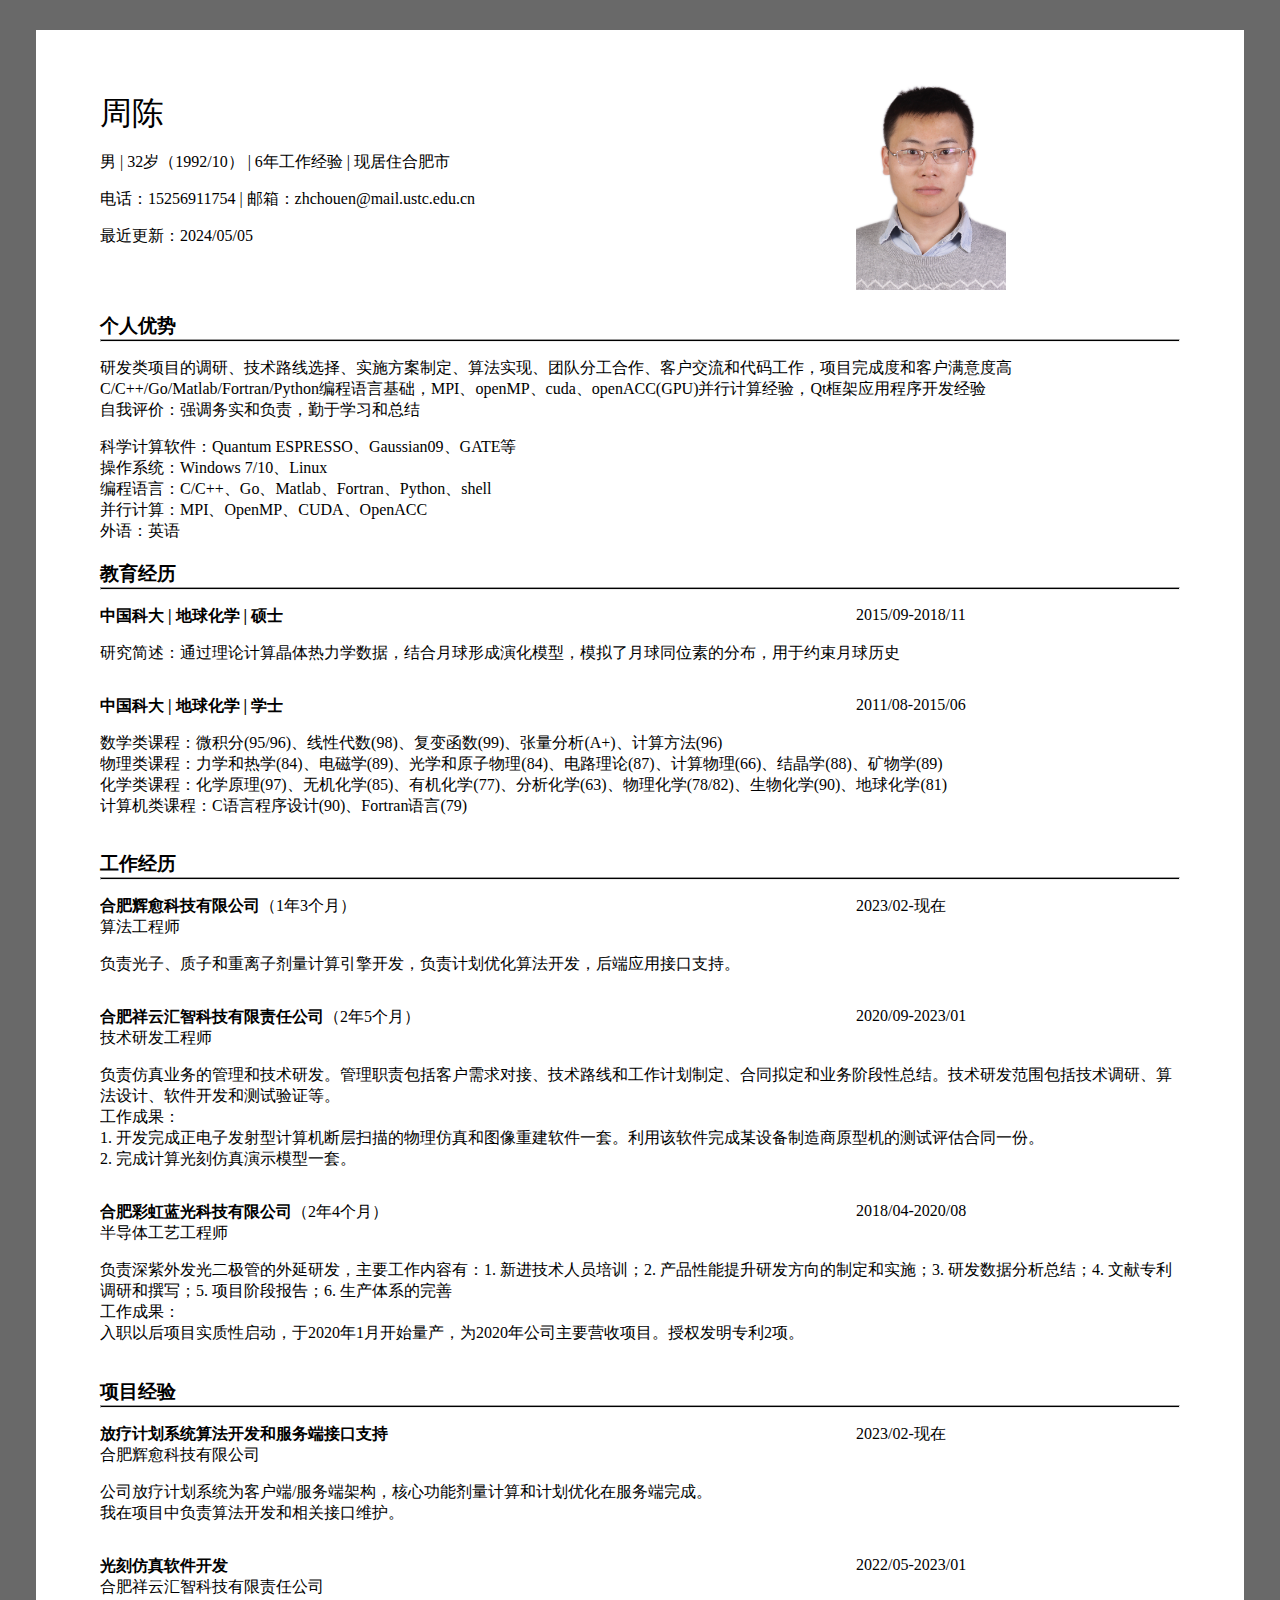
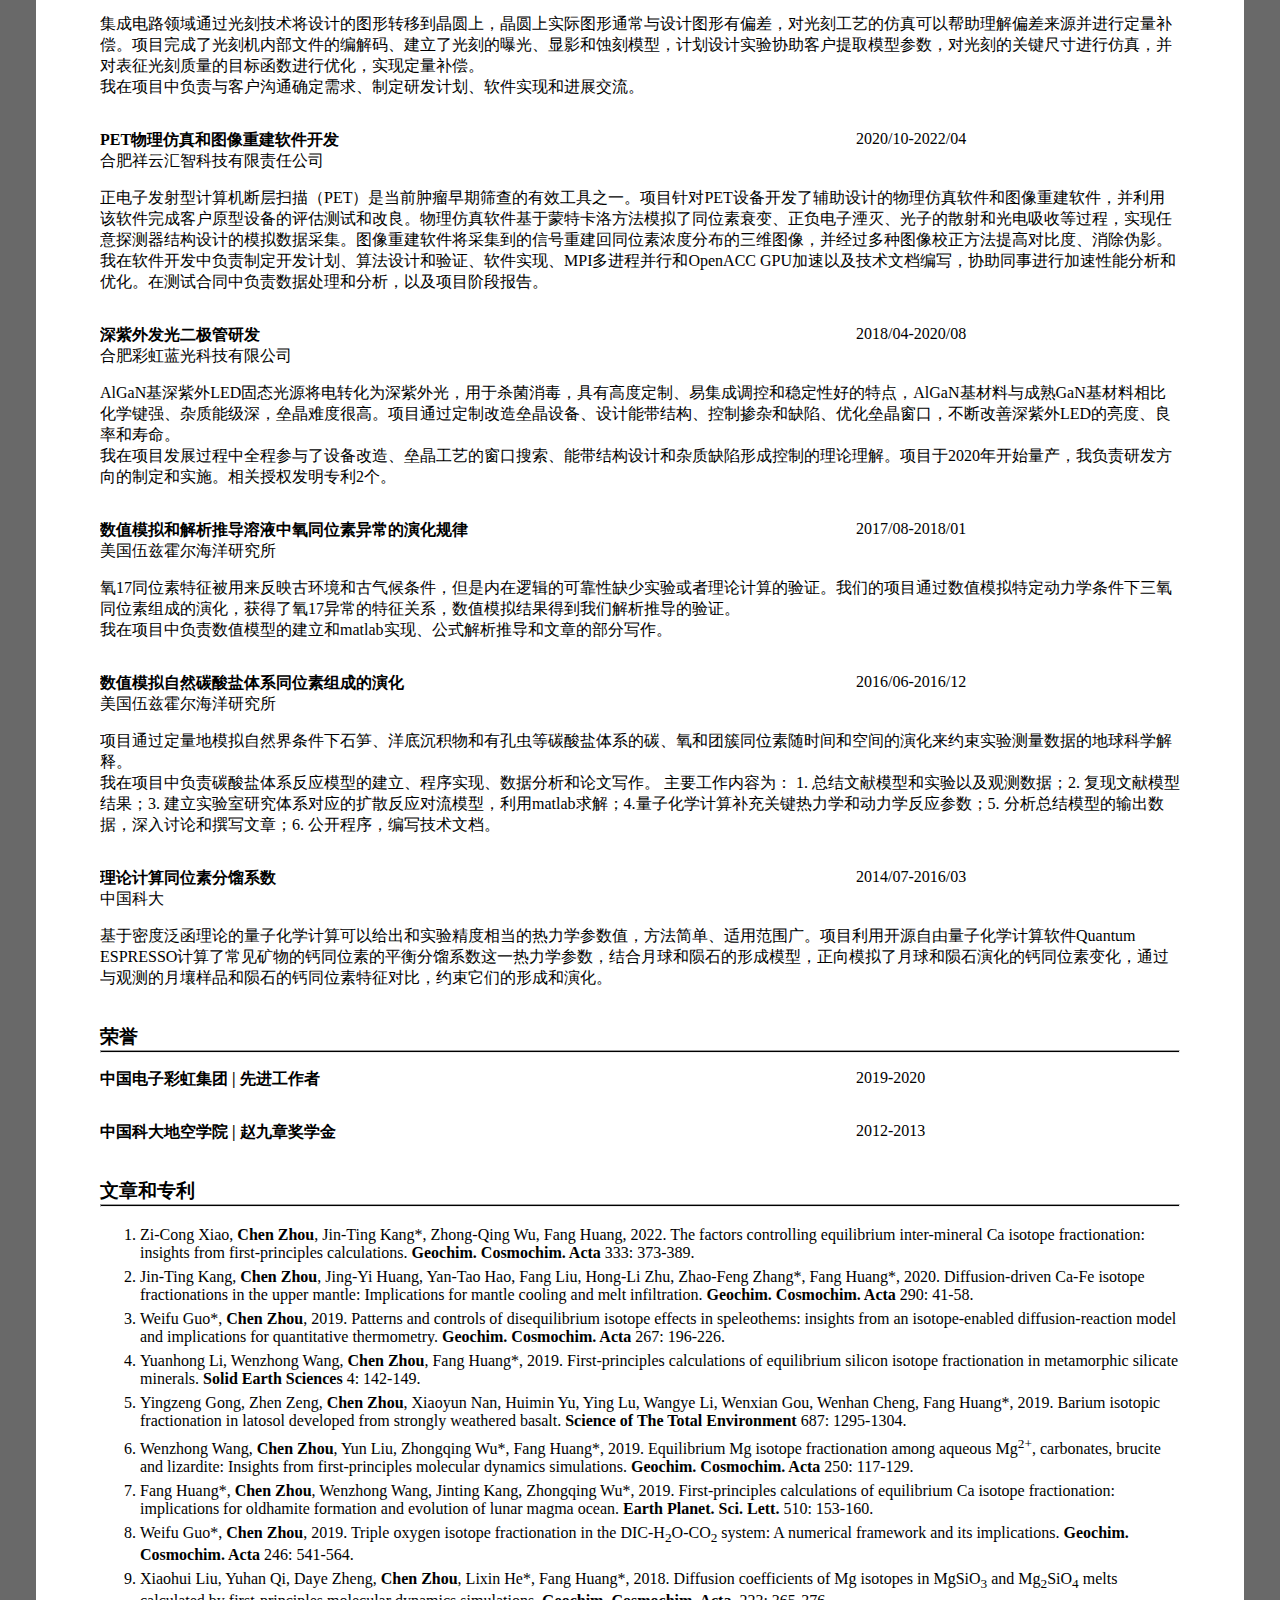
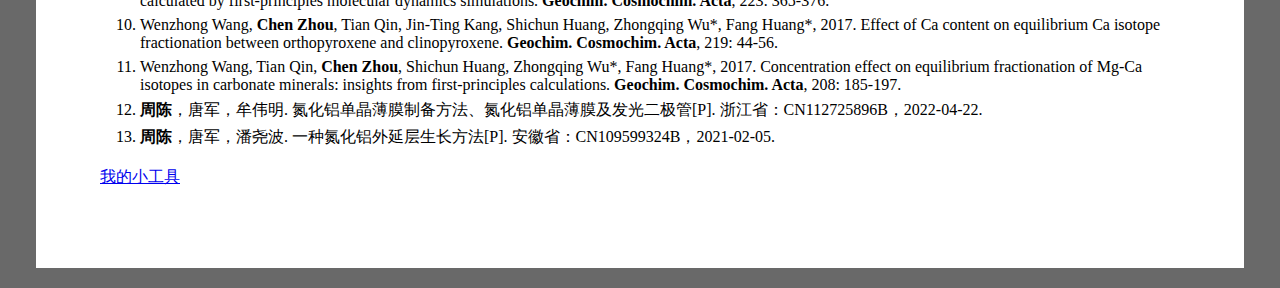
<file: index.html>
<!doctype html>
<html>
<head>
<meta http-equiv="Content-Type" content="text/html; charset=utf-8">
<meta name="viewport" content="width=device-width, initial-scale=1.0">
<meta name="keywords" content="Chen Zhou, Zhou, Chen">
<meta name="description" content="Chen Zhou's CV">

<link rel="stylesheet" href="./css/cv.css" type="text/css">

<title>周陈</title>
</head>
<body>
    <div class="container">
    <!--    Personal Profile    -->
    <div class="profile">
      <div class="introduction">
        <div id="info">
          <p id="name">周陈</p>
          <p id="address">男 | 32岁（1992/10） | 6年工作经验 | 现居住合肥市</p>
          <p id="contact">电话：15256911754 | 邮箱：zhchouen@mail.ustc.edu.cn</p>
          <p id="update">最近更新：2024/05/05</p>
        </div>
        <div id="image"><img class="myphoto" src="./img/2017-02-21.jpg" alt="My Recent Photo" /></div>
      </div>
    </div>
   
   <!--    Skills    -->
<div class="section">
<h3 class="subtitle">个人优势</h3>
<hr class="line" />
  <p class="skill">研发类项目的调研、技术路线选择、实施方案制定、算法实现、团队分工合作、客户交流和代码工作，项目完成度和客户满意度高<br />
  C/C++/Go/Matlab/Fortran/Python编程语言基础，MPI、openMP、cuda、openACC(GPU)并行计算经验，Qt框架应用程序开发经验<br />
  自我评价：强调务实和负责，勤于学习和总结<br />
  </p>
  <p class="skill">科学计算软件：Quantum ESPRESSO、Gaussian09、GATE等<br />
   操作系统：Windows 7/10、Linux<br />
   编程语言：C/C++、Go、Matlab、Fortran、Python、shell<br />
   并行计算：MPI、OpenMP、CUDA、OpenACC<br />
   外语：英语
</p>
</div>

    <!--    Education    -->
    <div class="section">
    <h3 class="subtitle">教育经历</h3>
    <hr class="line" />
    <div class="event">
      <p class="affiliation"><b>中国科大 | 地球化学 | 硕士</b></p>
      <p class="time">2015/09-2018/11</p>
      <p class="process">研究简述：通过理论计算晶体热力学数据，结合月球形成演化模型，模拟了月球同位素的分布，用于约束月球历史</p>
    </div>
    <div class="event">
      <p class="affiliation"><b>中国科大 | 地球化学 | 学士</b></p>
      <p class="time">2011/08-2015/06</p>
      <p class="process">数学类课程：微积分(95/96)、线性代数(98)、复变函数(99)、张量分析(A+)、计算方法(96)<br />
      物理类课程：力学和热学(84)、电磁学(89)、光学和原子物理(84)、电路理论(87)、计算物理(66)、结晶学(88)、矿物学(89)<br />
      化学类课程：化学原理(97)、无机化学(85)、有机化学(77)、分析化学(63)、物理化学(78/82)、生物化学(90)、地球化学(81)<br />
      计算机类课程：C语言程序设计(90)、Fortran语言(79)</p>
    </div>
    </div>


    <!--    Job Experience    -->
    <div class="section">
    <h3 class="subtitle">工作经历</h3>
    <hr class="line" />
    <div class="event">
      <p class="affiliation"><b>合肥辉愈科技有限公司</b>（1年3个月）<br />算法工程师</p>
      <p class="time">2023/02-现在</p>
      <p class="process">负责光子、质子和重离子剂量计算引擎开发，负责计划优化算法开发，后端应用接口支持。</p>
    </div>
    <div class="event">
      <p class="affiliation"><b>合肥祥云汇智科技有限责任公司</b>（2年5个月）<br />技术研发工程师</p>
      <p class="time">2020/09-2023/01</p>
      <p class="process">负责仿真业务的管理和技术研发。管理职责包括客户需求对接、技术路线和工作计划制定、合同拟定和业务阶段性总结。技术研发范围包括技术调研、算法设计、软件开发和测试验证等。<br />工作成果：<br />1. 开发完成正电子发射型计算机断层扫描的物理仿真和图像重建软件一套。利用该软件完成某设备制造商原型机的测试评估合同一份。<br />2. 完成计算光刻仿真演示模型一套。</p>
    </div>
    <div class="event">
      <p class="affiliation"><b>合肥彩虹蓝光科技有限公司</b>（2年4个月）<br />半导体工艺工程师</p>
      <p class="time">2018/04-2020/08</p>
      <p class="process">负责深紫外发光二极管的外延研发，主要工作内容有：1. 新进技术人员培训；2. 产品性能提升研发方向的制定和实施；3. 研发数据分析总结；4. 文献专利调研和撰写；5. 项目阶段报告；6. 生产体系的完善<br />工作成果：<br />入职以后项目实质性启动，于2020年1月开始量产，为2020年公司主要营收项目。授权发明专利2项。</p> 
    </div>

    <!--    Research Experience    -->
    <div class="section">
    <h3 class="subtitle">项目经验</h3>
    <hr class="line" />
    <div class="event">
      <p class="affiliation"><b>放疗计划系统算法开发和服务端接口支持</b><br />合肥辉愈科技有限公司</p>
      <p class="time">2023/02-现在</p>
      <p class="process">公司放疗计划系统为客户端/服务端架构，核心功能剂量计算和计划优化在服务端完成。<br />我在项目中负责算法开发和相关接口维护。</p>
    </div>
    <div class="event">
      <p class="affiliation"><b>光刻仿真软件开发</b><br />合肥祥云汇智科技有限责任公司</p>
      <p class="time">2022/05-2023/01</p>
      <p class="process">集成电路领域通过光刻技术将设计的图形转移到晶圆上，晶圆上实际图形通常与设计图形有偏差，对光刻工艺的仿真可以帮助理解偏差来源并进行定量补偿。项目完成了光刻机内部文件的编解码、建立了光刻的曝光、显影和蚀刻模型，计划设计实验协助客户提取模型参数，对光刻的关键尺寸进行仿真，并对表征光刻质量的目标函数进行优化，实现定量补偿。<br />我在项目中负责与客户沟通确定需求、制定研发计划、软件实现和进展交流。</p>
    </div>
    <div class="event">
      <p class="affiliation"><b>PET物理仿真和图像重建软件开发</b><br />合肥祥云汇智科技有限责任公司</p>
      <p class="time">2020/10-2022/04</p>
      <p class="process">正电子发射型计算机断层扫描（PET）是当前肿瘤早期筛查的有效工具之一。项目针对PET设备开发了辅助设计的物理仿真软件和图像重建软件，并利用该软件完成客户原型设备的评估测试和改良。物理仿真软件基于蒙特卡洛方法模拟了同位素衰变、正负电子湮灭、光子的散射和光电吸收等过程，实现任意探测器结构设计的模拟数据采集。图像重建软件将采集到的信号重建回同位素浓度分布的三维图像，并经过多种图像校正方法提高对比度、消除伪影。<br />我在软件开发中负责制定开发计划、算法设计和验证、软件实现、MPI多进程并行和OpenACC GPU加速以及技术文档编写，协助同事进行加速性能分析和优化。在测试合同中负责数据处理和分析，以及项目阶段报告。</p>
    </div>
    <div class="event">
      <p class="affiliation"><b>深紫外发光二极管研发</b><br />合肥彩虹蓝光科技有限公司</p>
      <p class="time">2018/04-2020/08</p>
      <p class="process">AlGaN基深紫外LED固态光源将电转化为深紫外光，用于杀菌消毒，具有高度定制、易集成调控和稳定性好的特点，AlGaN基材料与成熟GaN基材料相比化学键强、杂质能级深，垒晶难度很高。项目通过定制改造垒晶设备、设计能带结构、控制掺杂和缺陷、优化垒晶窗口，不断改善深紫外LED的亮度、良率和寿命。<br />我在项目发展过程中全程参与了设备改造、垒晶工艺的窗口搜索、能带结构设计和杂质缺陷形成控制的理论理解。项目于2020年开始量产，我负责研发方向的制定和实施。相关授权发明专利2个。</p>
    </div>
    <div class="event">
      <p class="affiliation"><b>数值模拟和解析推导溶液中氧同位素异常的演化规律</b><br />美国伍兹霍尔海洋研究所</p>
      <p class="time">2017/08-2018/01</p>
      <p class="process">氧17同位素特征被用来反映古环境和古气候条件，但是内在逻辑的可靠性缺少实验或者理论计算的验证。我们的项目通过数值模拟特定动力学条件下三氧同位素组成的演化，获得了氧17异常的特征关系，数值模拟结果得到我们解析推导的验证。<br />我在项目中负责数值模型的建立和matlab实现、公式解析推导和文章的部分写作。</p>
    </div>
    <div class="event">
      <p class="affiliation"><b>数值模拟自然碳酸盐体系同位素组成的演化</b><br />美国伍兹霍尔海洋研究所</p>
      <p class="time">2016/06-2016/12</p>
      <p class="process">项目通过定量地模拟自然界条件下石笋、洋底沉积物和有孔虫等碳酸盐体系的碳、氧和团簇同位素随时间和空间的演化来约束实验测量数据的地球科学解释。<br />我在项目中负责碳酸盐体系反应模型的建立、程序实现、数据分析和论文写作。 主要工作内容为： 1. 总结文献模型和实验以及观测数据；2. 复现文献模型结果；3. 建立实验室研究体系对应的扩散反应对流模型，利用matlab求解；4.量子化学计算补充关键热力学和动力学反应参数；5. 分析总结模型的输出数据，深入讨论和撰写文章；6. 公开程序，编写技术文档。</p>
    </div>
    <div class="event">
      <p class="affiliation"><b>理论计算同位素分馏系数</b><br />中国科大</p>
      <p class="time">2014/07-2016/03</p>
      <p class="process">基于密度泛函理论的量子化学计算可以给出和实验精度相当的热力学参数值，方法简单、适用范围广。项目利用开源自由量子化学计算软件Quantum ESPRESSO计算了常见矿物的钙同位素的平衡分馏系数这一热力学参数，结合月球和陨石的形成模型，正向模拟了月球和陨石演化的钙同位素变化，通过与观测的月壤样品和陨石的钙同位素特征对比，约束它们的形成和演化。</p>
    </div>
    </div>

    <!--    Awards    -->
    <div class="section">
    <h3 class="subtitle">荣誉</h3>
    <hr class="line" />
    <div class="event">
      <p class="affiliation"><b>中国电子彩虹集团 | 先进工作者</b></p>
      <p class="time">2019-2020</p>
    </div>
    <div class="event">
      <p class="affiliation"><b>中国科大地空学院 | 赵九章奖学金</b></p>
      <p class="time">2012-2013</p>
    </div>
    </div>

    <!--   Publications and Conference Abstracts      -->
    <div class="section">
    <h3 class="subtitle">文章和专利</h3>
    <hr class="line" />
    <ol class="publications">
        <li>Zi-Cong Xiao, <span class="authorchen">Chen Zhou</span>, Jin-Ting Kang*, Zhong-Qing Wu, Fang Huang, 2022. The factors controlling equilibrium inter-mineral Ca isotope fractionation: insights from first-principles calculations. <span class="journal">Geochim. Cosmochim. Acta</span> 333: 373-389. </li>
        <li>Jin-Ting Kang, <span class="authorchen">Chen Zhou</span>, Jing-Yi Huang, Yan-Tao Hao, Fang Liu, Hong-Li Zhu, Zhao-Feng Zhang*, Fang Huang*, 2020. Diffusion-driven Ca-Fe isotope fractionations in the upper mantle: Implications for mantle cooling and melt infiltration. <span class="journal">Geochim. Cosmochim. Acta</span> 290: 41-58. </li>
        <li>Weifu Guo*, <span class="authorchen">Chen Zhou</span>, 2019. Patterns and controls of disequilibrium isotope effects in speleothems: insights from an isotope-enabled diffusion-reaction model and implications for quantitative thermometry. <span class="journal">Geochim. Cosmochim. Acta</span> 267: 196-226. </li>
        <li>Yuanhong Li, Wenzhong Wang, <span class="authorchen">Chen Zhou</span>, Fang Huang*, 2019. First-principles calculations of equilibrium silicon isotope fractionation in metamorphic silicate minerals. <span class="journal">Solid Earth Sciences</span> 4: 142-149. </li>
        <li>Yingzeng Gong, Zhen Zeng, <span class="authorchen">Chen Zhou</span>, Xiaoyun Nan, Huimin Yu, Ying Lu, Wangye Li, Wenxian Gou, Wenhan Cheng, Fang Huang*, 2019. Barium isotopic fractionation in latosol developed from strongly weathered basalt. <span class="journal">Science of The Total Environment</span> 687: 1295-1304. </li>
        <li>Wenzhong Wang, <span class="authorchen">Chen Zhou</span>, Yun Liu, Zhongqing Wu*, Fang Huang*, 2019. Equilibrium Mg isotope fractionation among aqueous Mg<sup>2+</sup>, carbonates, brucite and lizardite: Insights from first-principles molecular dynamics simulations. <span class="journal">Geochim. Cosmochim. Acta</span> 250: 117-129. </li>
        <li>Fang Huang*, <span class="authorchen">Chen Zhou</span>, Wenzhong Wang, Jinting Kang, Zhongqing Wu*, 2019. First-principles calculations of equilibrium Ca isotope fractionation: implications for oldhamite formation and evolution of lunar magma ocean. <span class="journal">Earth Planet. Sci. Lett.</span> 510: 153-160.</li>
        <li>Weifu Guo*, <span class="authorchen">Chen Zhou</span>, 2019. Triple oxygen isotope fractionation in the DIC-H<sub>2</sub>O-CO<sub>2</sub> system: A numerical framework and its implications. <span class="journal">Geochim. Cosmochim. Acta</span> 246: 541-564. </li>
        <li>Xiaohui Liu, Yuhan Qi, Daye Zheng, <span class="authorchen">Chen Zhou</span>, Lixin He*, Fang Huang*, 2018. Diffusion coefficients of Mg isotopes in MgSiO<sub>3</sub> and Mg<sub>2</sub>SiO<sub>4</sub> melts calculated by first-principles molecular dynamics simulations. <span class="journal">Geochim. Cosmochim. Acta</span>, 223: 365-376.</li>
        <li>Wenzhong Wang, <span class="authorchen">Chen Zhou</span>, Tian Qin, Jin-Ting Kang, Shichun Huang, Zhongqing Wu*, Fang Huang*, 2017. Effect of Ca content on equilibrium Ca isotope fractionation between orthopyroxene and clinopyroxene. <span class="journal">Geochim. Cosmochim. Acta</span>, 219: 44-56.</li>
        <li>Wenzhong Wang, Tian Qin, <span class="authorchen">Chen Zhou</span>, Shichun Huang, Zhongqing Wu*, Fang Huang*, 2017. Concentration effect on equilibrium fractionation of Mg-Ca isotopes in carbonate minerals: insights from first-principles calculations. <span class="journal">Geochim. Cosmochim. Acta</span>, 208: 185-197.</li>
        <li><span class="authorchen">周陈</span>，唐军，牟伟明. 氮化铝单晶薄膜制备方法、氮化铝单晶薄膜及发光二极管[P]. 浙江省：CN112725896B，2022-04-22.</li>
        <li><span class="authorchen">周陈</span>，唐军，潘尧波. 一种氮化铝外延层生长方法[P]. 安徽省：CN109599324B，2021-02-05.</li>
    </ol>
    </div>

    <!--   My Tools   -->
    <div class="section">
    <a href="myTools.html">我的小工具</a>
    </div>
    </div>
    </div>

</body>
</html>
</file>
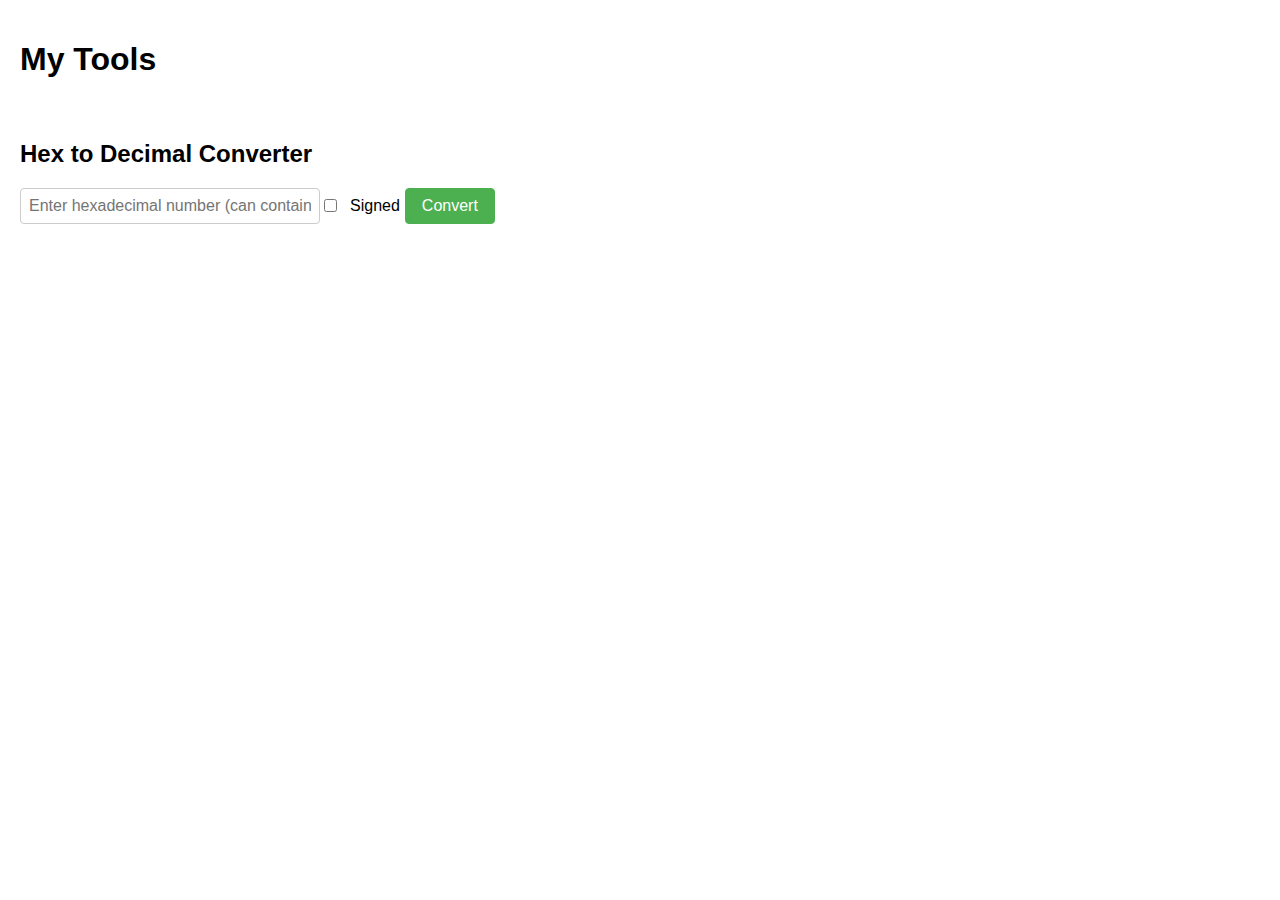
<file: myTools.html>
<!DOCTYPE html>
<html>
<head>
    <title>My Tools</title>
    <style>
        body {
            font-family: sans-serif;
            margin: 20px;
        }
        .container {
            display: flex;
            flex-direction: column;
            align-items: flex-start;
        }
        .tool-list {
            list-style-type: none;
            padding: 0;
            margin-top: 20px;
        }
        .tool-list li {
            margin-bottom: 10px;
        }
        .input-group {
            display: flex;
            align-items: center;
            margin-bottom: 10px;
        }
        input[type="text"] {
            padding: 8px;
            font-size: 16px;
            width: 300px;
            box-sizing: border-box;
            border: 1px solid #ccc;
            border-radius: 4px;
        }
        button {
            padding: 8px 16px;
            font-size: 16px;
            cursor: pointer;
            margin-left: 5px;
            border: 1px solid #4CAF50;
            background-color: #4CAF50;
            color: white;
            border-radius: 4px;
        }
        button:hover {
            background-color: #45a049;
            border-color: #45a049;
        }
        #decimalResult {
            margin-top: 10px;
            font-size: 18px;
            font-weight: bold;
        }
        .error {
            color: red;
        }
        .checkbox-label { /* 为复选框添加标签样式 */
            margin-left: 10px;
        }
    </style>
</head>
<body>
    <div class="container">
        <h1>My Tools</h1>
        <ul class="tool-list">
            <li>
                <h2>Hex to Decimal Converter</h2>
                <div class="input-group">
                    <input type="text" id="hexInput" placeholder="Enter hexadecimal number (can contain spaces)">
                    <input type="checkbox" id="signedCheckbox">
                    <label for="signedCheckbox" class="checkbox-label">Signed</label>
                    <button onclick="convertHexToDecimal()">Convert</button>
                </div>
                <div id="decimalResult"></div>
            </li>
        </ul>
    </div>
    <script>
        function convertHexToDecimal() {
            const hexInput = document.getElementById("hexInput").value;
            const decimalResult = document.getElementById("decimalResult");
            const isSigned = document.getElementById("signedCheckbox").checked; // 获取复选框状态

            try {
                const cleanedHex = hexInput.replace(/\s/g, "");
                const hexWithoutPrefix = cleanedHex.startsWith("0x") || cleanedHex.startsWith("0X") ? cleanedHex.substring(2) : cleanedHex;
                const upperCaseHex = hexWithoutPrefix.toUpperCase();

                if (!/^[0-9A-F]+$/.test(upperCaseHex)) {
                    throw new Error("Invalid hexadecimal characters");
                }

                let decimalValue = BigInt("0x" + upperCaseHex);

                if (isSigned) {
                    const bits = upperCaseHex.length * 4; // 计算位数
                    const maxValue = 2n ** BigInt(bits - 1);
                    if (decimalValue >= maxValue) {
                        decimalValue -= 2n ** BigInt(bits);
                    }
                }

                decimalResult.textContent = "Result: " + decimalValue.toString(10);
            } catch (error) {
                decimalResult.textContent = "Error: " + error.message;
            }
        }

        const hexInput = document.getElementById("hexInput");
        hexInput.addEventListener("keydown", function(event) {
            if (event.key === "Enter") {
                event.preventDefault();
                convertHexToDecimal();
            }
        });
    </script>
</body>
</html>
</file>
<file: css/cv.css>
body {
    margin: 0;
    padding: 0;
    background-color: dimgrey;
    font-family: "Times New Roman", helvetica, "Hiragion Sans GB", sans-serif;
}


.container {
    margin-top: 30px;
    margin-bottom: 20px;
    margin-left: auto;
    margin-right: auto;
    max-width: 1080px;
    padding-top: 30px;
    padding-bottom: 80px;
    padding-left: 5%;
    padding-right: 5%;
    background-color: white;
}

#name {
    margin-bottom: 0;
    font-size: 200%;
}

.profile {
    overflow: hidden;
}

#info {
    float: left;
    padding: 0;
    width: 70%;
}

#image {
    float: left;
    padding: 0;
    width: 30%;
    padding-top:16px;
    padding-bottom: 0;
}

.myphoto {
    width: 150px;
}
@media screen and (max-width: 1000px) {
  .introduction, .myphoto { width: 100%}
}

.subtitle {
    padding-bottom: 0;
    margin-bottom: 0;
}

.line {
    padding-top: 0;
    margin-top: 0;
    margin-bottom: 0;
    height: 1px;
    background-color: black;
}

.event {
    overflow: hidden;
}

.affiliation{
    float: left;
    width: 70%;
}
.time {
    float: right;
    width: 30%;
}

.process {
    margin-top: 0px;
    float: left;
    width: 100%;
}

.publications {
    list-style-position: outside;
}

.publications li {
    margin: 0;
    padding: 0;
    padding-top: 3px;
    padding-bottom: 3px;
}

.authorchen, .journal {
    font-weight: bold;
}
</file>
